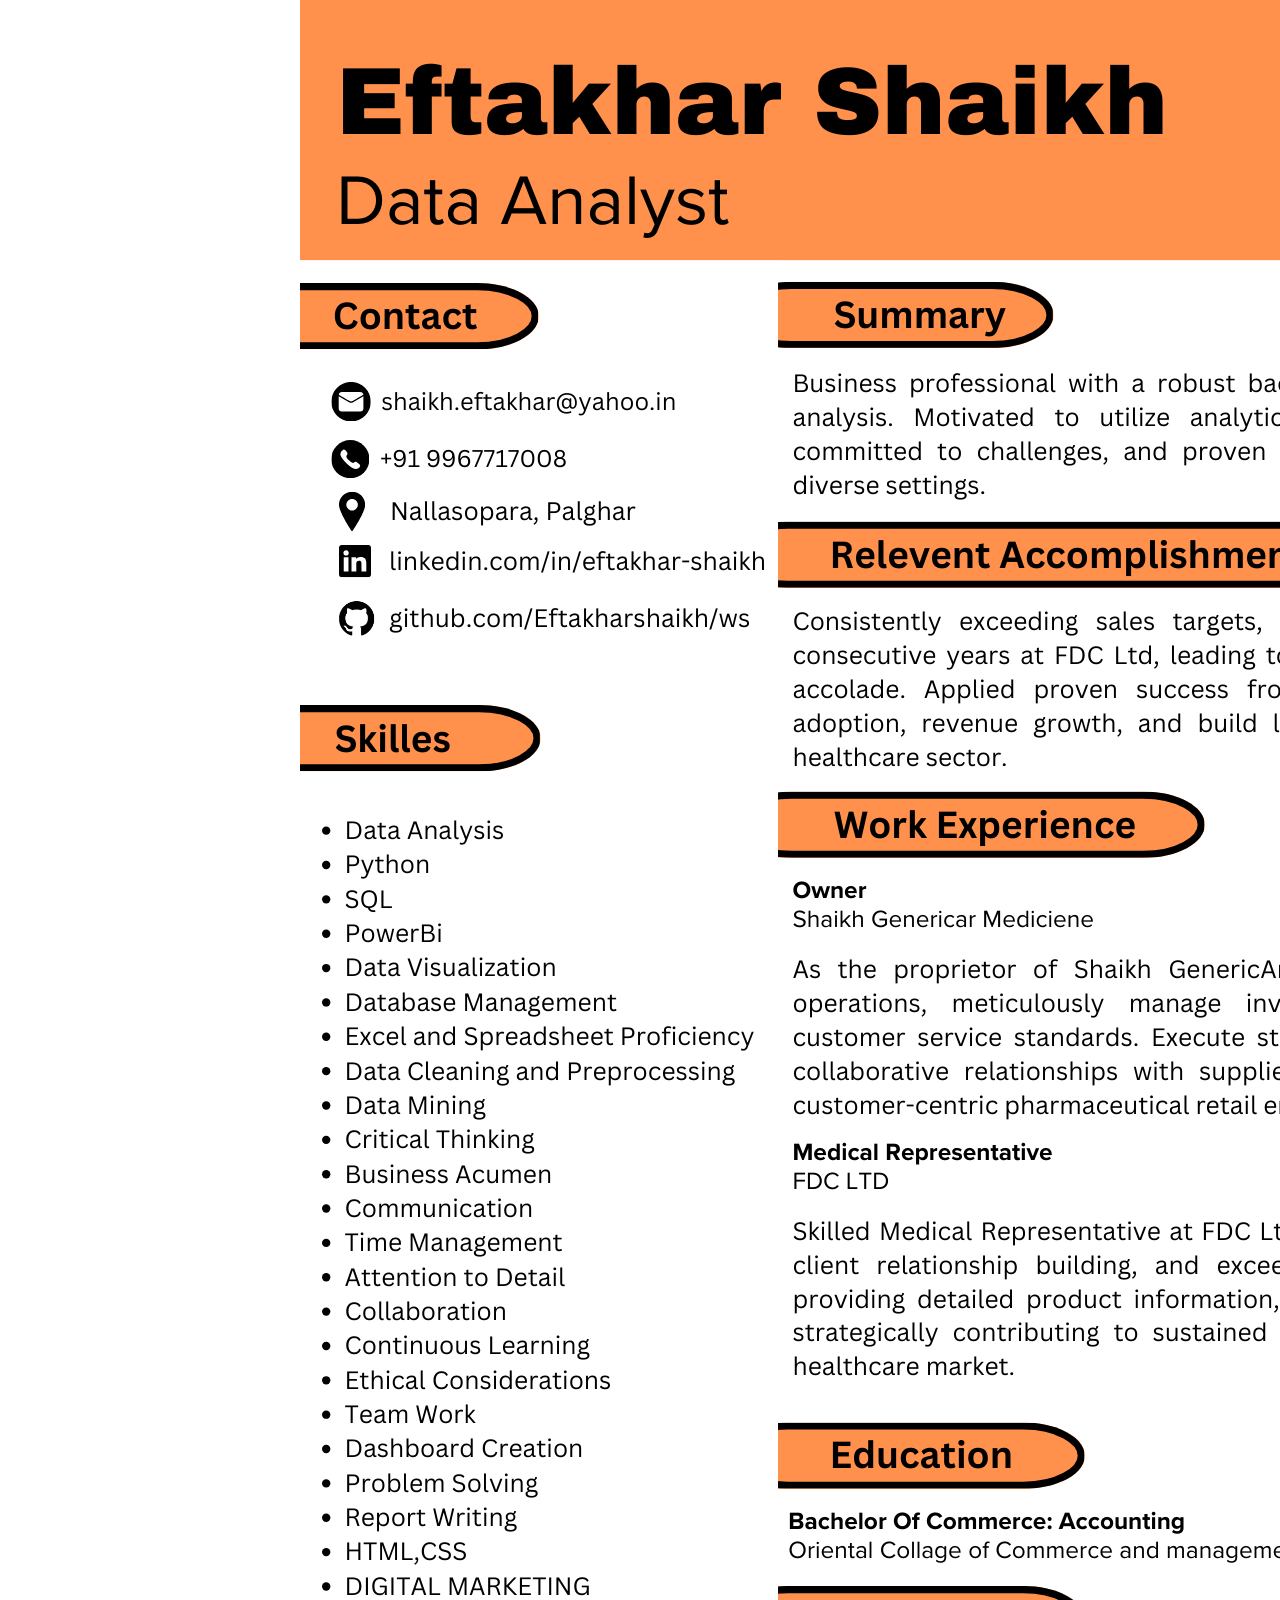
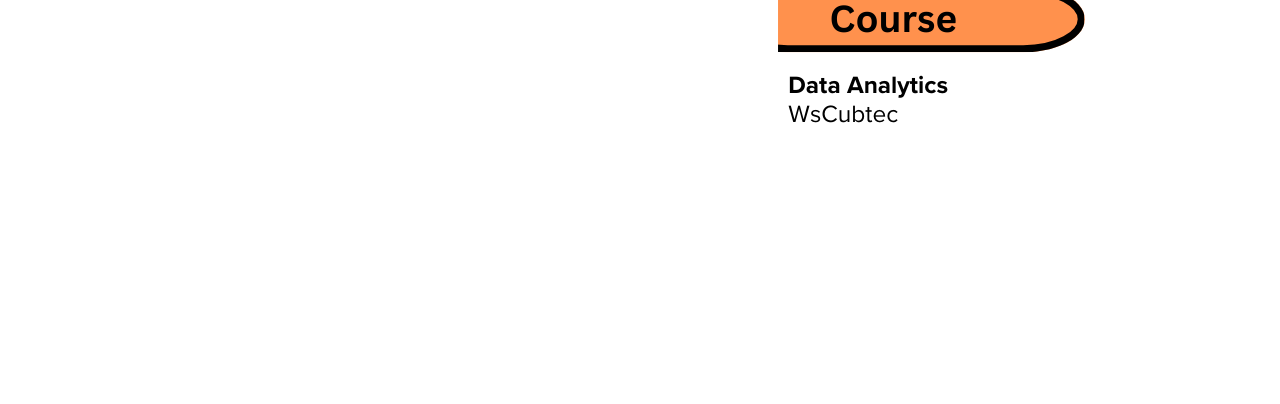
<file: resume.html>
<!DOCTYPE html>
<html lang="en">
  <head>
    <meta charset="UTF-8" />
    <meta name="viewport" content="width=device-width, initial-scale=1.0" />
    <title>Eftakhar Shaikh - Resume</title>
    <link rel="stylesheet" href="style.css" />
  </head>
  <body>
    <div class="resume-container">
      <img src="Image/EftakharResume.png" alt="Resume" class="resume-image" />
    </div>
  </body>
</html>
</file>
<file: style.css>
* {
  padding: 0;
  margin: 0;
  box-sizing: border-box;
  font-family: var(--open-sans);
  scroll-behavior: smooth;
}

::selection {
  background-color: var(--color-3);
  color: var(--color-2);
}

:root {
  --open-sans: "Open Sans", sans-serif;
  --poppins: "Poppins", sans-serif;
  --raleway: "Raleway", sans-serif;
  --color-1: #040b14;
  --color-2: #149ddd;
  --color-3: #ffffff;
  --color-4: #000000;
  --color-5: #2c2f3f;
  --color-6: #173b6c;
  --color-7: #f5f8fd;
}

body a {
  text-decoration: none;
}

body {
  padding-left: 300px;
}

.fa-bars-staggered {
  /* border: 1px solid #000; */
  color: var(--color-2);
  font-size: 4rem;
  position: absolute;
  top: 10px;
  left: 10px;
  z-index: 99;
  cursor: pointer;
  display: none;
  rotate: 180deg;
}

/********************************************************************************************
SIDEBAR START 
*********************************************************************************************/

#sidebar::-webkit-scrollbar {
  display: none;
}

#sidebar {
  border: 1px solid #000;
  background-color: var(--color-1);
  width: 300px;
  height: 100%;
  overflow-y: scroll;
  position: fixed;
  top: 0;
  left: 0;
  padding: 0px 15px;
  z-index: 999;

  display: flex;
  align-items: center;
  justify-content: flex-start;
  flex-direction: column;
}

.fa-xmark {
  color: var(--color-3);
  position: absolute;
  top: 10px;
  right: 10px;
  font-size: 2rem;
  display: none;
}

.fa-xmark:hover {
  color: var(--color-2);
}

#sidebar .sidebar-header {
  /* border: 1px solid #f00; */
  width: 100%;
  height: 500px;

  display: flex;
  align-items: center;
  justify-content: center;
  flex-direction: column;
}

#sidebar .img-div {
  border: 8px solid var(--color-5);
  width: 120px;
  height: 120px;
  border-radius: 50%;
  overflow: hidden;
  margin: 20px 0px;
}

#sidebar .img-div img {
  object-fit: cover;
  width: 100%;
  height: 100%;
}

#sidebar .sidebar-header a {
  font-size: 1.5rem;
  color: var(--color-3);
  text-align: center;
  font-weight: 600;
}

#sidebar .sidebar-social-icon {
  /* border: 1px solid #fff; */
  width: 90%;
  height: 70px;

  display: flex;
  align-items: center;
  justify-content: space-evenly;
}

#sidebar .sidebar-social-icon i {
  /* border: 1px solid #fff; */
  color: var(--color-3);
  background-color: var(--color-5);
  font-size: 1.2rem;
  width: 40px;
  height: 40px;
  border-radius: 50%;

  display: flex;
  align-items: center;
  justify-content: center;
  transition: 0.6s;
}

#sidebar .sidebar-social-icon i:hover {
  background-color: var(--color-2);
}

#sidebar .sidebar-menu {
  /* border: 1px solid #fff; */
  width: 100%;
  height: 480px;

  display: flex;
  align-items: center;
  justify-content: center;
  flex-direction: column;
}

.sidebar-menu .menu-box {
  /* border: 1px solid #fff; */
  width: 100%;
  padding: 5px 30px;

  display: flex;
  align-items: center;
  justify-content: flex-start;
}

.sidebar-menu .menu-box i {
  color: #6f7180;
  margin: 10px;
}

.sidebar-menu .menu-box:first-child i {
  color: var(--color-2);
}

.sidebar-menu .menu-box:first-child a {
  color: var(--color-2);
  border-bottom: 2px solid var(--color-2);
}

.sidebar-menu .menu-box a {
  color: #6f7180;
  font-size: 1rem;
}

.sidevar-copyright {
  /* border: 1px solid #fff; */
  padding: 10px 0px;
}

.sidevar-copyright p {
  color: var(--color-3);
  text-align: center;
  font-size: 1rem;
  font-weight: 100;
}
/********************************************************************************************
SIDEBAR END
*********************************************************************************************/

/********************************************************************************************
section 1 start
*********************************************************************************************/

#section1 {
  /* border: 1px solid #f00; */
  width: 100%;
  height: 100dvh;
  position: relative;
  padding-top: 100px;

  background-image: linear-gradient(
      0deg,
      rgba(0, 0, 0, 0.705),
      rgba(0, 0, 0, 0.664)
    ),
    url(Image/header.jpg);
  background-position: 50% 10%;
  background-size: cover;
  background-repeat: no-repeat;
  background-attachment: fixed;

  display: flex;
  align-items: start;
  justify-content: center;
  flex-direction: column;
}

#section1 h1 {
  font-size: 4rem;
  color: var(--color-3);
  padding-left: 50px;
  font-family: var(--raleway);
}

#section1 h2 {
  font-size: 1.5rem;
  color: var(--color-3);
  font-weight: 300;
  margin-left: 50px;
  font-family: var(--raleway);
}

#section1 a {
  font-size: 1.2rem;
  color: var(--color-3);
  border: 1px solid #fff;
  border-radius: 10px;
  margin-left: 50px;
  margin-top: 20px;
  padding: 5px 40px;
  backdrop-filter: blur(10px);
  transition: 0.2s;
}

#section1 a:hover {
  color: var(--color-2);
  border: 1px solid var(--color-2);
  box-shadow: 0px 0px 50px 0px var(--color-2);
}

/********************************************************************************************
section 1 END
*********************************************************************************************/

/********************************************************************************************
section 2 start
*********************************************************************************************/

#section2 {
  width: 100%;
  /* min-height: 100dvh; */
  padding-left: 30px;
  padding-right: 30px;
}

#section2 h1 {
  /* border: 1px solid #000; */
  color: var(--color-6);
  font-family: var(--raleway);
  padding-top: 50px;
  padding-bottom: 15px;
  position: relative;
  text-align: left;
  font-family: var(--raleway);
}

#section2 h1::after {
  content: "";
  position: absolute;
  bottom: 0;
  left: 0;
  width: 6%;
  height: 3px;
  background-color: var(--color-2);
}

#section2 p {
  margin-top: 20px;
  color: var(--color-5);
  font-weight: 400;
}

.about-main-div {
  /* border: 1px solid #000; */
  width: 100%;
  min-height: 27rem;

  display: flex;
  align-items: center;
  justify-content: center;
}

.about-main-div .about-main-left {
  /* border: 1px solid #000; */
  width: 60%;
  height: 100%;

  display: flex;
  align-items: flex-start;
  justify-content: center;
  flex-direction: column;
}

.about-main-div .about-main-left h3 {
  /* border: 1px solid #000; */
  color: var(--color-6);
  font-family: var(--raleway);
  font-size: 2rem;
  position: relative;
  padding-bottom: 10px;
}

.about-main-div .about-main-left h3::after {
  content: "";
  position: absolute;
  bottom: 0;
  left: 0;
  width: 30%;
  height: 3px;
  background-color: var(--color-2);
}

.about-main-div .about-main-left h4 {
  /* border: 1px solid #000; */
  color: var(--color-6);
  font-family: var(--raleway);
  font-size: 1.2rem;
  position: relative;
  padding-top: 10px;
}

.about-main-div .about-main-right {
  /* border: 1px solid #000; */
  width: 40%;
  height: 100%;
  overflow: hidden;
  display: flex;
  align-items: center;
}

.about-main-div .about-main-right img {
  /* border: 1px solid #000; */
  width: 100%;
  /* height: 50%; */
  object-fit: contain;
}

/********************************************************************************************
section 2 END
*********************************************************************************************/

/********************************************************************************************
section 3 START
*********************************************************************************************/

#section3 {
  width: 100%;
  /* min-height: 100dvh; */
  background-color: var(--color-7);
  padding-left: 30px;
  padding-right: 30px;
}

#section3 h1 {
  /* border: 1px solid #000; */
  color: var(--color-6);
  font-family: var(--raleway);
  padding-top: 50px;
  padding-bottom: 15px;
  position: relative;
  text-align: left;
  font-family: var(--raleway);
}

#section3 h1::after {
  content: "";
  position: absolute;
  bottom: 0;
  left: 0;
  width: 6%;
  height: 3px;
  background-color: var(--color-2);
}

#section3 h2 {
  /* border: 1px solid #000; */
  color: var(--color-6);
  font-family: var(--raleway);
  font-size: 1.5rem;
  padding-top: 50px;
  padding-bottom: 15px;
  position: relative;
  text-align: left;
  font-family: var(--raleway);
}

#section3 h2::after {
  content: "";
  position: absolute;
  bottom: 0;
  left: 0;
  width: 6%;
  height: 3px;
  background-color: var(--color-2);
}

#section3 .icon-main-div {
  /* border: 1px solid #000; */
  width: 100%;
  min-height: 25rem;

  display: flex;
  align-items: center;
  justify-content: space-evenly;
  flex-wrap: wrap;
}

#section3 .icon-main-div .icon-div {
  /* border: 1px solid #000; */
  width: 200px;
  height: 150px;

  display: flex;
  align-items: center;
  justify-content: center;
  flex-direction: column;
}

.icon-main-div .icon-div .icon {
  /* border: 1px solid #000; */
  width: 100%;
  height: 70%;
}

.icon-main-div .icon-div .icon img {
  width: 100%;
  height: 100%;
  object-fit: contain;
}

.icon-main-div .icon-div .icon-name {
  /* border: 1px solid #000; */
  width: 100%;
  height: 30%;
  color: var(--color-5);

  text-align: center;
  display: flex;
  align-items: center;
  justify-content: center;
}

/********************************************************************************************
section 3 END
*********************************************************************************************/

/********************************************************************************************
section 4 START
*********************************************************************************************/

#section4 {
  /* border: 1px solid #000; */
  width: 100%;
  /* min-height: 100dvh; */
  padding-left: 30px;
  padding-right: 30px;

  display: flex;
  align-items: flex-start;
  justify-self: center;
}

#section4 h1 {
  /* border: 1px solid #000; */
  color: var(--color-6);
  font-family: var(--raleway);
  padding-top: 50px;
  padding-bottom: 15px;
  position: relative;
  text-align: left;
  font-family: var(--raleway);
}

#section4 h1::after {
  content: "";
  position: absolute;
  bottom: 0;
  left: 0;
  width: 50px;
  height: 3px;
  background-color: var(--color-2);
}

#section4 h2 {
  /* border: 1px solid #000; */
  color: var(--color-6);
  font-family: var(--raleway);
  font-size: 1.5rem;
  padding-top: 50px;
  padding-bottom: 15px;
  position: relative;
  text-align: left;
  font-family: var(--raleway);
}

#section4 h2::after {
  content: "";
  position: absolute;
  bottom: 0;
  left: 0;
  width: 25%;
  height: 3px;
  background-color: var(--color-2);
}

#section4 p {
  margin-top: 20px;
  color: var(--color-5);
  font-weight: 400;
}

.section4-left {
  /* border: 1px solid #000; */
  width: 60%;
  height: 39rem;
}

.section4-right {
  /* border: 1px solid #000; */
  width: 60%;
  height: 39rem;
  display: flex;
  align-items: center;
  justify-content: center;
}

.section4-right img {
  /* width: 100%; */
  height: 95%;
  object-fit: contain;
  border: 1px solid gray;
  box-shadow: 0px 0px 50px 0px rgba(128, 128, 128, 0.315);
}

/********************************************************************************************
section 4 END
*********************************************************************************************/

/********************************************************************************************
section 5 START
*********************************************************************************************/

#section5 {
  width: 100%;
  /* min-height: 150dvh; */
  background-color: var(--color-7);
  padding-left: 30px;
  padding-right: 30px;
}

#section5 h1 {
  /* border: 1px solid #000; */
  color: var(--color-6);
  font-family: var(--raleway);
  padding-top: 50px;
  padding-bottom: 15px;
  position: relative;
  text-align: left;
  font-family: var(--raleway);
}

#section5 h1::after {
  content: "";
  position: absolute;
  bottom: 0;
  left: 0;
  width: 40px;
  height: 3px;
  background-color: var(--color-2);
}

#section5 h2 {
  /* border: 1px solid #000; */
  color: var(--color-6);
  font-family: var(--raleway);
  font-size: 1.5rem;
  padding-top: 50px;
  padding-bottom: 15px;
  position: relative;
  text-align: left;
  font-family: var(--raleway);
}

#section5 h2::after {
  content: "";
  position: absolute;
  bottom: 0;
  left: 0;
  width: 40px;
  height: 3px;
  background-color: var(--color-2);
}

#section5 li {
  margin-top: 20px;
  color: var(--color-5);
  font-weight: 400;
}

#section5 h4 {
  /* border: 1px solid #000; */
  color: var(--color-6);
  font-family: var(--raleway);
  font-size: 1.2rem;
  position: relative;
  padding-top: 10px;
}

#section5 .project-main-div {
  /* border: 1px solid #000; */
  width: 100%;
  height: 28rem;

  display: flex;
  align-items: center;
  justify-content: center;
}

#section5 .project-main-div .project-div-left {
  /* border: 1px solid #000; */
  width: 50%;
  height: 100%;

  display: flex;
  align-items: center;
  justify-content: space-evenly;
  flex-direction: column;
}

#section5 .project-main-div .project-div-right {
  /* border: 1px solid #000; */
  width: 50%;
  height: 100%;

  display: flex;
  align-items: center;
  justify-content: space-evenly;
  flex-direction: column;
}

#section5 .project-main-div .project-div-right img,
#section5 .project-main-div .project-div-left img {
  width: 100%;
  object-fit: contain;
  scale: 0.8;
  transition: 0.6s;
}

#section5 .project-main-div .project-div-right img:hover,
#section5 .project-main-div .project-div-left img:hover {
  scale: 1;
}
/********************************************************************************************
section 5 END
*********************************************************************************************/

@media only screen and (max-width: 1120px) and (min-width: 1050px) {
  html {
    font-size: 13px;
  }
}

@media only screen and (max-width: 1049px) and (min-width: 320px) {
  html {
    font-size: 13px;
  }

  .fa-bars-staggered {
    /* border: 1px solid #000; */
    color: var(--color-2);
    font-size: 4rem;
    position: absolute;
    top: 10px;
    left: 10px;
    z-index: 99;
    cursor: pointer;
    display: block;
  }

  body {
    padding: 0;
  }

  #sidebar {
    top: 0;
    left: -100%;
    transition: 0.3s;
  }

  .fa-xmark {
    color: var(--color-3);
    position: absolute;
    top: 10px;
    right: 10px;
    font-size: 2rem;
    display: block;
  }

  .about-main-div {
    /* border: 1px solid #000; */
    flex-direction: column;
    align-items: flex-start;
  }

  .about-main-div .about-main-left {
    /* border: 1px solid #f00; */
    width: 100%;
    min-height: 20rem;

    display: flex;
    align-items: flex-start;
    justify-content: center;
    flex-direction: column;
  }

  .about-main-div .about-main-right {
    /* border: 1px solid #000; */
    width: 100%;
    min-height: 26rem;
    overflow: hidden;
    display: flex;
    align-items: center;
  }

  #section4 {
    flex-direction: column;
  }

  .section4-right {
    /* border: 1px solid #000; */
    width: 95%;
    height: 39rem;
    margin-top: 10px;
    display: flex;
    align-items: center;
    justify-content: flex-start;
  }

  .section4-right img {
    /* width: 100%; */
    height: 75%;
    object-fit: contain;
    border: 1px solid gray;
    box-shadow: 0px 0px 50px 0px rgba(128, 128, 128, 0.315);
  }
}

@media only screen and (max-width: 1049px) and (min-width: 780px) {
  .about-main-div .about-main-right {
    /* border: 1px solid #000; */
    width: 40%;
    height: 100%;
    overflow: hidden;
    display: flex;
    align-items: center;
  }

  .about-main-div .about-main-right img {
    /* border: 1px solid #000; */
    width: 100%;
    /* height: 50%; */
    object-fit: contain;
  }
}

@media only screen and (max-width: 779px) and (min-width: 500px) {
  .about-main-div .about-main-right {
    /* border: 1px solid #000; */
    width: 50%;
    min-height: 2rem;
    overflow: hidden;
    display: flex;
    align-items: center;
  }

  .about-main-div .about-main-right img {
    /* border: 1px solid #000; */
    width: 100%;
    /* height: 50%; */
    object-fit: contain;
  }
}

@media only screen and (max-width: 499px) and (min-width: 320px) {
  .about-main-div .about-main-right {
    /* border: 1px solid #000; */
    width: 60%;
    min-height: 2rem;
    overflow: hidden;
    display: flex;
    align-items: center;
  }

  .about-main-div .about-main-right img {
    /* border: 1px solid #000; */
    width: 100%;
    /* height: 50%; */
    object-fit: contain;
  }
}
</file>
